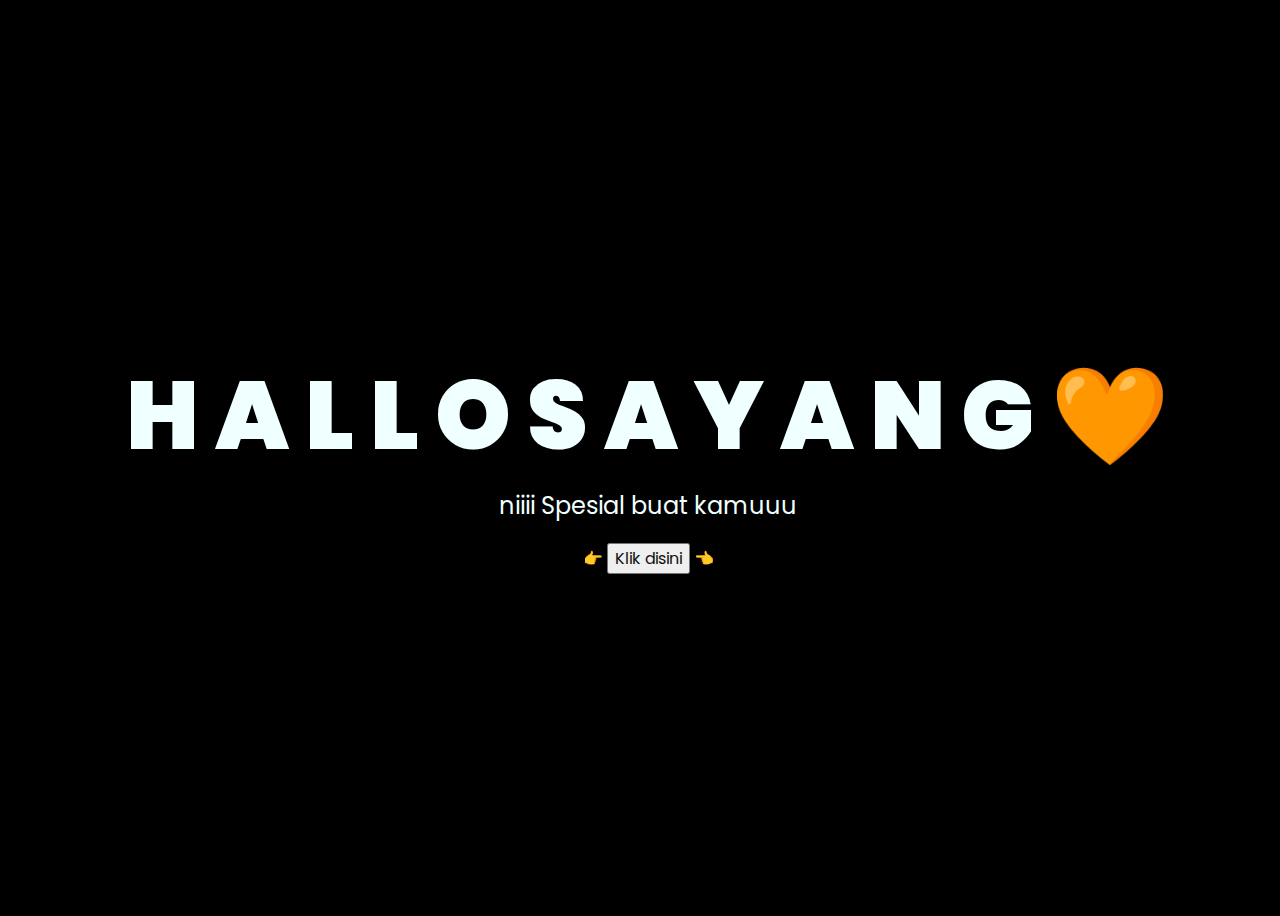
<file: kado-main/index.html>
<!DOCTYPE html>
<html lang="en">
<head>
    <meta charset="UTF-8">
    <meta http-equiv="X-UA-Compatible" content="IE=edge">
    <meta name="viewport" content="width=device-width, initial-scale=1.0">
    <link rel="stylesheet" href="css/style.css">
    <link rel="icon" href="img/flowers.png" type="image/x-icon">
    <title>Flowers</title>
</head>
<body>
    <div class="greetings">
    <!-- silahkan menambah kata sesuai keinginan dengan <span>text...</span -->
        <span>H</span>
        <span>A</span>
        <span>L</span>
        <span>L</span>
        <span>O</span>
        <span></span>
        <span>S</span>
        <span>A</span>
        <span>Y</span>
        <span>A</span>
        <span>N</span>
        <span>G</span>
        <span>&#x1F9E1</span>
    </div>
    <div class="description">
        <span>niiii Spesial buat kamuuu</span>
    </div>
    <div class="button">
        <span>&#x1F449</span>
        <button>
            <a href="flower.html">Klik disini</a>
        </button>
        <span>&#x1F448</span>
    </div>
</body>
</html>
</file>
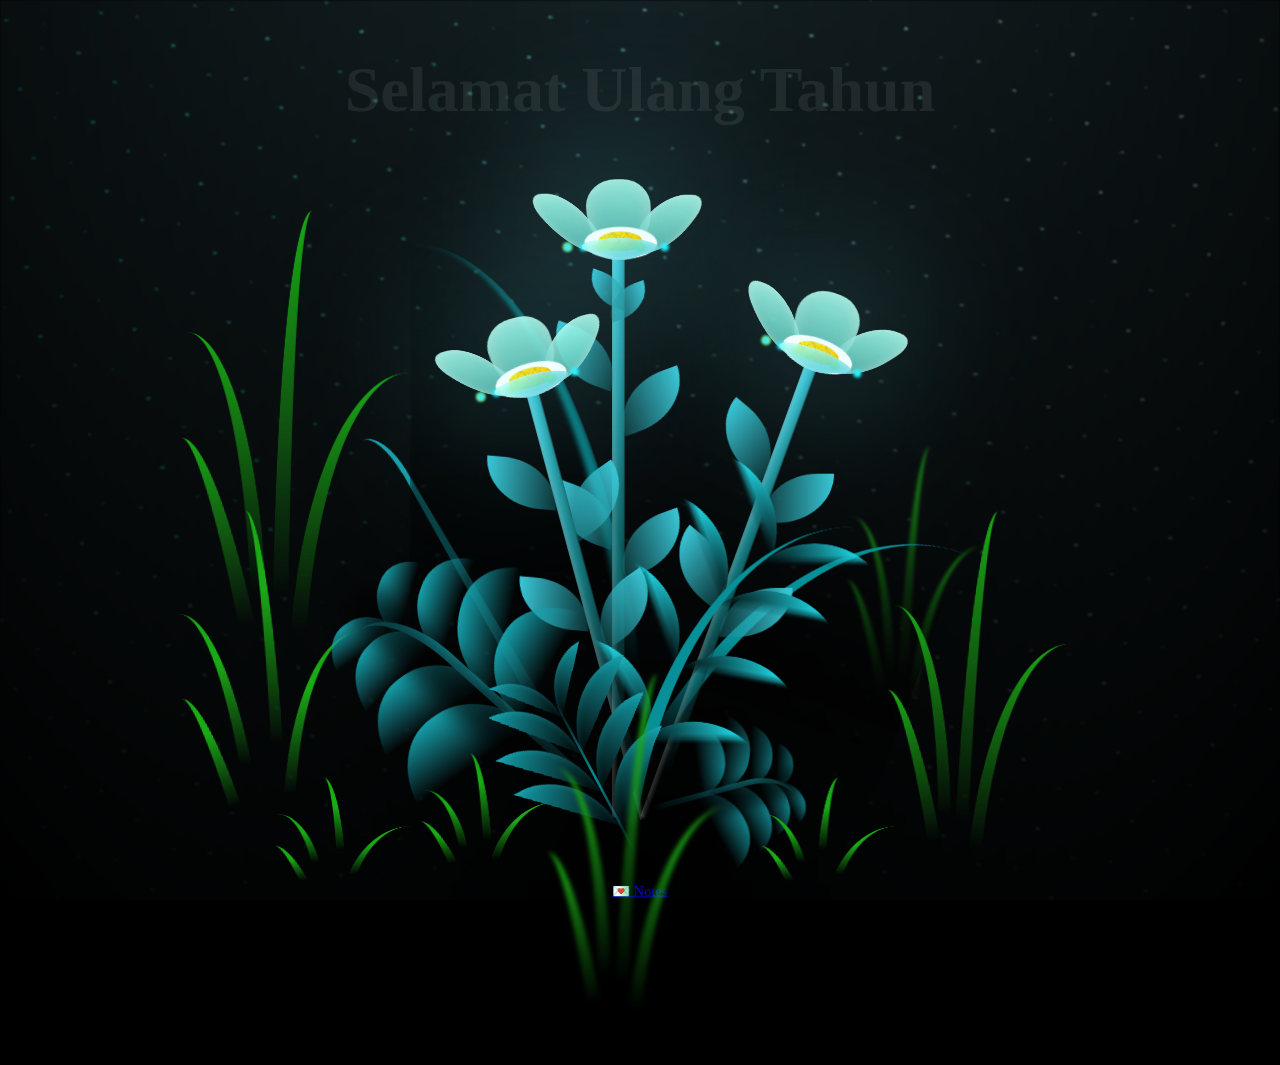
<file: kado-main/flower.html>
<!DOCTYPE html>
<html lang="en">
<head>
    <meta charset="UTF-8">
    <meta http-equiv="X-UA-Compatible" content="IE=edge">
    <meta name="viewport" content="width=device-width, initial-scale=1.0">
    <link rel="stylesheet" href="css/main.css">
    <link rel="icon" href="img/flowers.png" type="image/x-icon">
    <title>flowers</title>
</head>
<body class="container">
    <div class="night"></div>
    <div class="background-text">Selamat Ulang Tahun </div>
    <div class="flowers">
      <div class="flower flower--1">
        <div class="flower__leafs flower__leafs--1">
          <div class="flower__leaf flower__leaf--1"></div>
          <div class="flower__leaf flower__leaf--2"></div>
          <div class="flower__leaf flower__leaf--3"></div>
          <div class="flower__leaf flower__leaf--4"></div>
          <div class="flower__white-circle"></div>
  
          <div class="flower__light flower__light--1"></div>
          <div class="flower__light flower__light--2"></div>
          <div class="flower__light flower__light--3"></div>
          <div class="flower__light flower__light--4"></div>
          <div class="flower__light flower__light--5"></div>
          <div class="flower__light flower__light--6"></div>
          <div class="flower__light flower__light--7"></div>
          <div class="flower__light flower__light--8"></div>
  
        </div>
        <div class="flower__line">
          <div class="flower__line__leaf flower__line__leaf--1"></div>
          <div class="flower__line__leaf flower__line__leaf--2"></div>
          <div class="flower__line__leaf flower__line__leaf--3"></div>
          <div class="flower__line__leaf flower__line__leaf--4"></div>
          <div class="flower__line__leaf flower__line__leaf--5"></div>
          <div class="flower__line__leaf flower__line__leaf--6"></div>
        </div>
      </div>
  
      <div class="flower flower--2">
        <div class="flower__leafs flower__leafs--2">
          <div class="flower__leaf flower__leaf--1"></div>
          <div class="flower__leaf flower__leaf--2"></div>
          <div class="flower__leaf flower__leaf--3"></div>
          <div class="flower__leaf flower__leaf--4"></div>
          <div class="flower__white-circle"></div>
  
          <div class="flower__light flower__light--1"></div>
          <div class="flower__light flower__light--2"></div>
          <div class="flower__light flower__light--3"></div>
          <div class="flower__light flower__light--4"></div>
          <div class="flower__light flower__light--5"></div>
          <div class="flower__light flower__light--6"></div>
          <div class="flower__light flower__light--7"></div>
          <div class="flower__light flower__light--8"></div>
  
        </div>
        <div class="flower__line">
          <div class="flower__line__leaf flower__line__leaf--1"></div>
          <div class="flower__line__leaf flower__line__leaf--2"></div>
          <div class="flower__line__leaf flower__line__leaf--3"></div>
          <div class="flower__line__leaf flower__line__leaf--4"></div>
        </div>
      </div>
  
      <div class="flower flower--3">
        <div class="flower__leafs flower__leafs--3">
          <div class="flower__leaf flower__leaf--1"></div>
          <div class="flower__leaf flower__leaf--2"></div>
          <div class="flower__leaf flower__leaf--3"></div>
          <div class="flower__leaf flower__leaf--4"></div>
          <div class="flower__white-circle"></div>
  
          <div class="flower__light flower__light--1"></div>
          <div class="flower__light flower__light--2"></div>
          <div class="flower__light flower__light--3"></div>
          <div class="flower__light flower__light--4"></div>
          <div class="flower__light flower__light--5"></div>
          <div class="flower__light flower__light--6"></div>
          <div class="flower__light flower__light--7"></div>
          <div class="flower__light flower__light--8"></div>
  
        </div>
        <div class="flower__line">
          <div class="flower__line__leaf flower__line__leaf--1"></div>
          <div class="flower__line__leaf flower__line__leaf--2"></div>
          <div class="flower__line__leaf flower__line__leaf--3"></div>
          <div class="flower__line__leaf flower__line__leaf--4"></div>
        </div>
      </div>
  
      <div class="grow-ans" style="--d:1.2s">
        <div class="flower__g-long">
          <div class="flower__g-long__top"></div>
          <div class="flower__g-long__bottom"></div>
        </div>
      </div>
  
      <div class="growing-grass">
        <div class="flower__grass flower__grass--1">
          <div class="flower__grass--top"></div>
          <div class="flower__grass--bottom"></div>
          <div class="flower__grass__leaf flower__grass__leaf--1"></div>
          <div class="flower__grass__leaf flower__grass__leaf--2"></div>
          <div class="flower__grass__leaf flower__grass__leaf--3"></div>
          <div class="flower__grass__leaf flower__grass__leaf--4"></div>
          <div class="flower__grass__leaf flower__grass__leaf--5"></div>
          <div class="flower__grass__leaf flower__grass__leaf--6"></div>
          <div class="flower__grass__leaf flower__grass__leaf--7"></div>
          <div class="flower__grass__leaf flower__grass__leaf--8"></div>
          <div class="flower__grass__overlay"></div>
        </div>
      </div>
  
      <div class="growing-grass">
        <div class="flower__grass flower__grass--2">
          <div class="flower__grass--top"></div>
          <div class="flower__grass--bottom"></div>
          <div class="flower__grass__leaf flower__grass__leaf--1"></div>
          <div class="flower__grass__leaf flower__grass__leaf--2"></div>
          <div class="flower__grass__leaf flower__grass__leaf--3"></div>
          <div class="flower__grass__leaf flower__grass__leaf--4"></div>
          <div class="flower__grass__leaf flower__grass__leaf--5"></div>
          <div class="flower__grass__leaf flower__grass__leaf--6"></div>
          <div class="flower__grass__leaf flower__grass__leaf--7"></div>
          <div class="flower__grass__leaf flower__grass__leaf--8"></div>
          <div class="flower__grass__overlay"></div>
        </div>
      </div>
  
      <div class="grow-ans" style="--d:2.4s">
        <div class="flower__g-right flower__g-right--1">
          <div class="leaf"></div>
        </div>
      </div>
  
      <div class="grow-ans" style="--d:2.8s">
        <div class="flower__g-right flower__g-right--2">
          <div class="leaf"></div>
        </div>
      </div>
  
      <div class="grow-ans" style="--d:2.8s">
        <div class="flower__g-front">
          <div class="flower__g-front__leaf-wrapper flower__g-front__leaf-wrapper--1">
            <div class="flower__g-front__leaf"></div>
          </div>
          <div class="flower__g-front__leaf-wrapper flower__g-front__leaf-wrapper--2">
            <div class="flower__g-front__leaf"></div>
          </div>
          <div class="flower__g-front__leaf-wrapper flower__g-front__leaf-wrapper--3">
            <div class="flower__g-front__leaf"></div>
          </div>
          <div class="flower__g-front__leaf-wrapper flower__g-front__leaf-wrapper--4">
            <div class="flower__g-front__leaf"></div>
          </div>
          <div class="flower__g-front__leaf-wrapper flower__g-front__leaf-wrapper--5">
            <div class="flower__g-front__leaf"></div>
          </div>
          <div class="flower__g-front__leaf-wrapper flower__g-front__leaf-wrapper--6">
            <div class="flower__g-front__leaf"></div>
          </div>
          <div class="flower__g-front__leaf-wrapper flower__g-front__leaf-wrapper--7">
            <div class="flower__g-front__leaf"></div>
          </div>
          <div class="flower__g-front__leaf-wrapper flower__g-front__leaf-wrapper--8">
            <div class="flower__g-front__leaf"></div>
          </div>
          <div class="flower__g-front__line"></div>
        </div>
      </div>
  
      <div class="grow-ans" style="--d:3.2s">
        <div class="flower__g-fr">
          <div class="leaf"></div>
          <div class="flower__g-fr__leaf flower__g-fr__leaf--1"></div>
          <div class="flower__g-fr__leaf flower__g-fr__leaf--2"></div>
          <div class="flower__g-fr__leaf flower__g-fr__leaf--3"></div>
          <div class="flower__g-fr__leaf flower__g-fr__leaf--4"></div>
          <div class="flower__g-fr__leaf flower__g-fr__leaf--5"></div>
          <div class="flower__g-fr__leaf flower__g-fr__leaf--6"></div>
          <div class="flower__g-fr__leaf flower__g-fr__leaf--7"></div>
          <div class="flower__g-fr__leaf flower__g-fr__leaf--8"></div>
        </div>
      </div>
  
      <div class="long-g long-g--0">
        <div class="grow-ans" style="--d:3s">
          <div class="leaf leaf--0"></div>
        </div>
        <div class="grow-ans" style="--d:2.2s">
          <div class="leaf leaf--1"></div>
        </div>
        <div class="grow-ans" style="--d:3.4s">
          <div class="leaf leaf--2"></div>
        </div>
        <div class="grow-ans" style="--d:3.6s">
          <div class="leaf leaf--3"></div>
        </div>
      </div>
  
      <div class="long-g long-g--1">
        <div class="grow-ans" style="--d:3.6s">
          <div class="leaf leaf--0"></div>
        </div>
        <div class="grow-ans" style="--d:3.8s">
          <div class="leaf leaf--1"></div>
        </div>
        <div class="grow-ans" style="--d:4s">
          <div class="leaf leaf--2"></div>
        </div>
        <div class="grow-ans" style="--d:4.2s">
          <div class="leaf leaf--3"></div>
        </div>
      </div>
  
      <div class="long-g long-g--2">
        <div class="grow-ans" style="--d:4s">
          <div class="leaf leaf--0"></div>
        </div>
        <div class="grow-ans" style="--d:4.2s">
          <div class="leaf leaf--1"></div>
        </div>
        <div class="grow-ans" style="--d:4.4s">
          <div class="leaf leaf--2"></div>
        </div>
        <div class="grow-ans" style="--d:4.6s">
          <div class="leaf leaf--3"></div>
        </div>
      </div>
  
      <div class="long-g long-g--3">
        <div class="grow-ans" style="--d:4s">
          <div class="leaf leaf--0"></div>
        </div>
        <div class="grow-ans" style="--d:4.2s">
          <div class="leaf leaf--1"></div>
        </div>
        <div class="grow-ans" style="--d:3s">
          <div class="leaf leaf--2"></div>
        </div>
        <div class="grow-ans" style="--d:3.6s">
          <div class="leaf leaf--3"></div>
        </div>
      </div>
  
      <div class="long-g long-g--4">
        <div class="grow-ans" style="--d:4s">
          <div class="leaf leaf--0"></div>
        </div>
        <div class="grow-ans" style="--d:4.2s">
          <div class="leaf leaf--1"></div>
        </div>
        <div class="grow-ans" style="--d:3s">
          <div class="leaf leaf--2"></div>
        </div>
        <div class="grow-ans" style="--d:3.6s">
          <div class="leaf leaf--3"></div>
        </div>
      </div>
  
      <div class="long-g long-g--5">
        <div class="grow-ans" style="--d:4s">
          <div class="leaf leaf--0"></div>
        </div>
        <div class="grow-ans" style="--d:4.2s">
          <div class="leaf leaf--1"></div>
        </div>
        <div class="grow-ans" style="--d:3s">
          <div class="leaf leaf--2"></div>
        </div>
        <div class="grow-ans" style="--d:3.6s">
          <div class="leaf leaf--3"></div>
        </div>
      </div>
  
      <div class="long-g long-g--6">
        <div class="grow-ans" style="--d:4.2s">
          <div class="leaf leaf--0"></div>
        </div>
        <div class="grow-ans" style="--d:4.4s">
          <div class="leaf leaf--1"></div>
        </div>
        <div class="grow-ans" style="--d:4.6s">
          <div class="leaf leaf--2"></div>
        </div>
        <div class="grow-ans" style="--d:4.8s">
          <div class="leaf leaf--3"></div>
        </div>
      </div>
  
      <div class="long-g long-g--7">
        <div class="grow-ans" style="--d:3s">
          <div class="leaf leaf--0"></div>
        </div>
        <div class="grow-ans" style="--d:3.2s">
          <div class="leaf leaf--1"></div>
        </div>
        <div class="grow-ans" style="--d:3.5s">
          <div class="leaf leaf--2"></div>
        </div>
        <div class="grow-ans" style="--d:3.6s">
          <div class="leaf leaf--3"></div>
        </div>
      </div>
      <a href="notes.html" class="top-right-button" target="_blank">💌 Notes</a>
    </div>
    <script src="main.js"></script>
  </body>
</html>
</file>
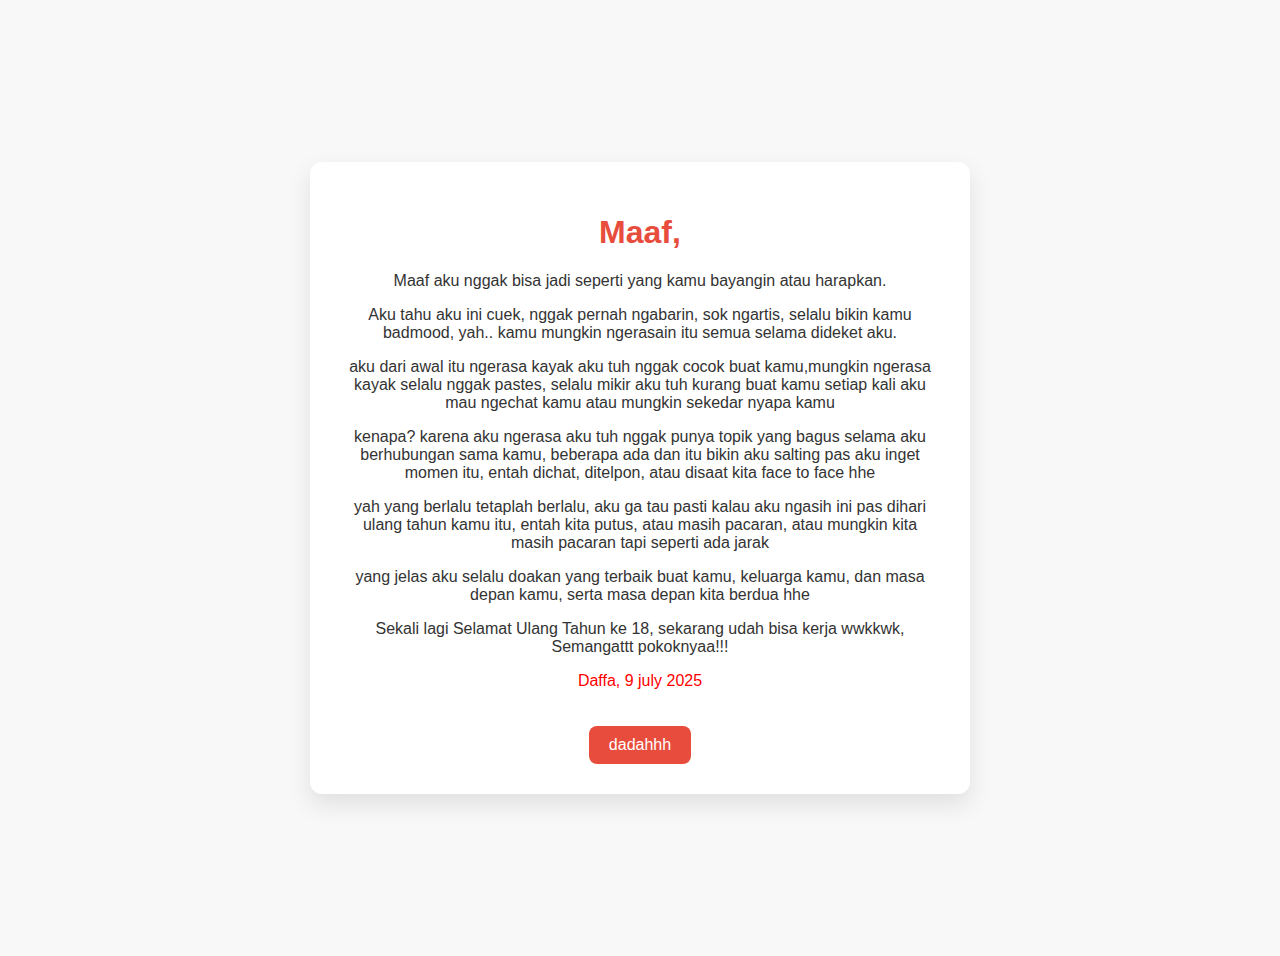
<file: kado-main/notes.html>
<!DOCTYPE html>
<html lang="id">
<head>
  <meta charset="UTF-8">
  <title>Permintaan Maaf</title>
  <style>
    body {
      font-family: 'Arial', sans-serif;
      background-color: #f8f8f8;
      color: #333;
      display: flex;
      justify-content: center;
      align-items: center;
      height: 100vh;
      padding: 20px;
      text-align: center;
    }
    .note-box {
      background: white;
      padding: 30px;
      border-radius: 12px;
      box-shadow: 0 10px 25px rgba(0,0,0,0.1);
      max-width: 600px;
    }
    .note-box h1 {
      color: #e74c3c;
    }
    .exit-button {
    margin-top: 20px;
    padding: 10px 20px;
    font-size: 16px;
    background-color: #e74c3c;
    color: white;
    border: none;
    border-radius: 8px;
    cursor: pointer;
    transition: background-color 0.3s ease;
    }
    .exit-button:hover {
    background-color: #c0392b;
    }

  </style>
</head>
<body>
  <div class="note-box">
    <h1>Maaf,</h1>
    <p>Maaf aku nggak bisa jadi seperti yang kamu bayangin atau harapkan.</p>
    <p>Aku tahu aku ini cuek, nggak pernah ngabarin, sok ngartis, selalu bikin kamu badmood, yah.. kamu mungkin ngerasain itu semua selama dideket aku.</p>
    <p>aku dari awal itu ngerasa kayak aku tuh nggak cocok buat kamu,mungkin ngerasa kayak selalu nggak pastes, selalu mikir aku tuh kurang buat kamu setiap kali aku mau ngechat kamu atau mungkin sekedar nyapa kamu </p>
    <p>kenapa? karena aku ngerasa aku tuh nggak punya topik yang bagus selama aku berhubungan sama kamu, beberapa ada dan itu bikin aku salting pas aku inget momen itu, entah dichat, ditelpon, atau disaat kita face to face hhe</p>
    <p>yah yang berlalu tetaplah berlalu, aku ga tau pasti kalau aku ngasih ini pas dihari ulang tahun kamu itu, entah kita putus, atau masih pacaran, atau mungkin kita masih pacaran tapi seperti ada jarak</p>
    <p>yang jelas aku selalu doakan yang terbaik buat kamu, keluarga kamu, dan masa depan kamu, serta masa depan kita berdua hhe</p>
    <p>Sekali lagi Selamat Ulang Tahun ke 18, sekarang udah bisa kerja wwkkwk, Semangattt pokoknyaa!!!</p>
    <p style="color: red;">Daffa, 9 july 2025</p>
    <button onclick="closePage()" class="exit-button">dadahhh</button>
  </div>
    
</body>
<script>
  function closePage() {
    window.open('', '_self', ''); // workaround untuk beberapa browser
    window.close();
  }
</script>
</html>
</file>
<file: kado-main/css/style.css>
@import url('https://fonts.googleapis.com/css2?family=Poppins:ital,wght@0,500;1,900&display=swap');
*{
    font-family: 'Poppins',cursive;
}
body{
    color: azure;
    width: 100%;
    height: 100vh;
    display: flex;
    flex-direction: column;
    align-items: center;
    justify-content: center;
    background-color: black;
}
.greetings{
    font-size: 6rem;
    font-weight: 900;
}
.greetings > span{
    animation: glow 2.5s ease-in-out infinite;
}
@keyframes glow{
    0%, 100%{
        color: #fff;
        text-shadow: 0 0 12px #39c6d6, 0 0 50px #39c6d6, 0 0 100px #39c6d6;
    }
    10%, 90%{
        color: #111;
        text-shadow: none;
    }
}
.greetings > span:nth-child(2){
    animation-delay: .2s ;
}
.greetings > span:nth-child(3){
    animation-delay: .4s ;
}
.greetings > span:nth-child(4){
    animation-delay: .6s;
}
.greetings > span:nth-child(5){
    animation-delay: .8s;
}

.description{
    font-size: 1.5rem;
    margin-bottom: 20px;
}

.button a{
    text-decoration: none;
    font-size: 1rem;
    color: #111;
}

@media screen and (max-width:574px){
    .greetings{
        display: block;
        font-size: 3rem;
        font-weight: 500;
        text-align: center;
    }
    .description{
        font-size: 1rem;
    }
    
    .button a{
        font-size: .5rem;
    }
}
</file>
<file: kado-main/css/main.css>
*,
*::after,
*::before {
  padding: 0;
  margin: 0;
  box-sizing: border-box;
}

:root {
  --dark-color: #000;
}

body {
  display: flex;
  align-items: flex-end;
  justify-content: center;
  min-height: 100vh;
  background-color: var(--dark-color);
  overflow: hidden;
  perspective: 1000px;
}

.background-text {
  position: fixed;
  top: 10%;
  left: 50%;
  transform: translate(-50%, -50%);
  font-size: 5vw;
  color: rgba(255, 255, 255, 0.08);
  font-weight: bold;
  white-space: nowrap;
  z-index: 0;
  user-select: none;
  pointer-events: none;
}

.night {
  position: fixed;
  left: 50%;
  top: 0;
  transform: translateX(-50%);
  width: 100%;
  height: 100%;
  filter: blur(0.1vmin);
  background-image: radial-gradient(ellipse at top, transparent 0%, var(--dark-color)), radial-gradient(ellipse at bottom, var(--dark-color), rgba(145, 233, 255, 0.2)), repeating-linear-gradient(220deg, rgb(0, 0, 0) 0px, rgb(0, 0, 0) 19px, transparent 19px, transparent 22px), repeating-linear-gradient(189deg, rgb(0, 0, 0) 0px, rgb(0, 0, 0) 19px, transparent 19px, transparent 22px), repeating-linear-gradient(148deg, rgb(0, 0, 0) 0px, rgb(0, 0, 0) 19px, transparent 19px, transparent 22px), linear-gradient(90deg, rgb(0, 255, 250), rgb(240, 240, 240));
}

.flowers {
  position: relative;
  transform: scale(0.9);
}

.flower {
  position: absolute;
  bottom: 10vmin;
  transform-origin: bottom center;
  z-index: 10;
  --fl-speed: 0.8s;
}
.flower--1 {
  -webkit-animation: moving-flower-1 4s linear infinite;
          animation: moving-flower-1 4s linear infinite;
}
.flower--1 .flower__line {
  height: 70vmin;
  -webkit-animation-delay: 0.3s;
          animation-delay: 0.3s;
}
.flower--1 .flower__line__leaf--1 {
  -webkit-animation: blooming-leaf-right var(--fl-speed) 1.6s backwards;
          animation: blooming-leaf-right var(--fl-speed) 1.6s backwards;
}
.flower--1 .flower__line__leaf--2 {
  -webkit-animation: blooming-leaf-right var(--fl-speed) 1.4s backwards;
          animation: blooming-leaf-right var(--fl-speed) 1.4s backwards;
}
.flower--1 .flower__line__leaf--3 {
  -webkit-animation: blooming-leaf-left var(--fl-speed) 1.2s backwards;
          animation: blooming-leaf-left var(--fl-speed) 1.2s backwards;
}
.flower--1 .flower__line__leaf--4 {
  -webkit-animation: blooming-leaf-left var(--fl-speed) 1s backwards;
          animation: blooming-leaf-left var(--fl-speed) 1s backwards;
}
.flower--1 .flower__line__leaf--5 {
  -webkit-animation: blooming-leaf-right var(--fl-speed) 1.8s backwards;
          animation: blooming-leaf-right var(--fl-speed) 1.8s backwards;
}
.flower--1 .flower__line__leaf--6 {
  -webkit-animation: blooming-leaf-left var(--fl-speed) 2s backwards;
          animation: blooming-leaf-left var(--fl-speed) 2s backwards;
}
.flower--2 {
  left: 50%;
  transform: rotate(20deg);
  -webkit-animation: moving-flower-2 4s linear infinite;
          animation: moving-flower-2 4s linear infinite;
}
.flower--2 .flower__line {
  height: 60vmin;
  -webkit-animation-delay: 0.6s;
          animation-delay: 0.6s;
}
.flower--2 .flower__line__leaf--1 {
  -webkit-animation: blooming-leaf-right var(--fl-speed) 1.9s backwards;
          animation: blooming-leaf-right var(--fl-speed) 1.9s backwards;
}
.flower--2 .flower__line__leaf--2 {
  -webkit-animation: blooming-leaf-right var(--fl-speed) 1.7s backwards;
          animation: blooming-leaf-right var(--fl-speed) 1.7s backwards;
}
.flower--2 .flower__line__leaf--3 {
  -webkit-animation: blooming-leaf-left var(--fl-speed) 1.5s backwards;
          animation: blooming-leaf-left var(--fl-speed) 1.5s backwards;
}
.flower--2 .flower__line__leaf--4 {
  -webkit-animation: blooming-leaf-left var(--fl-speed) 1.3s backwards;
          animation: blooming-leaf-left var(--fl-speed) 1.3s backwards;
}
.flower--3 {
  left: 50%;
  transform: rotate(-15deg);
  -webkit-animation: moving-flower-3 4s linear infinite;
          animation: moving-flower-3 4s linear infinite;
}
.flower--3 .flower__line {
  -webkit-animation-delay: 0.9s;
          animation-delay: 0.9s;
}
.flower--3 .flower__line__leaf--1 {
  -webkit-animation: blooming-leaf-right var(--fl-speed) 2.5s backwards;
          animation: blooming-leaf-right var(--fl-speed) 2.5s backwards;
}
.flower--3 .flower__line__leaf--2 {
  -webkit-animation: blooming-leaf-right var(--fl-speed) 2.3s backwards;
          animation: blooming-leaf-right var(--fl-speed) 2.3s backwards;
}
.flower--3 .flower__line__leaf--3 {
  -webkit-animation: blooming-leaf-left var(--fl-speed) 2.1s backwards;
          animation: blooming-leaf-left var(--fl-speed) 2.1s backwards;
}
.flower--3 .flower__line__leaf--4 {
  -webkit-animation: blooming-leaf-left var(--fl-speed) 1.9s backwards;
          animation: blooming-leaf-left var(--fl-speed) 1.9s backwards;
}
.flower__leafs {
  position: relative;
  -webkit-animation: blooming-flower 2s backwards;
          animation: blooming-flower 2s backwards;
}
.flower__leafs--1 {
  -webkit-animation-delay: 1.1s;
          animation-delay: 1.1s;
}
.flower__leafs--2 {
  -webkit-animation-delay: 1.4s;
          animation-delay: 1.4s;
}
.flower__leafs--3 {
  -webkit-animation-delay: 1.7s;
          animation-delay: 1.7s;
}
.flower__leafs::after {
  content: "";
  position: absolute;
  left: 0;
  top: 0;
  transform: translate(-50%, -100%);
  width: 8vmin;
  height: 8vmin;
  background-color: #6bf0ff;
  filter: blur(10vmin);
}
.flower__leaf {
  position: absolute;
  bottom: 0;
  left: 50%;
  width: 8vmin;
  height: 11vmin;
  border-radius: 51% 49% 47% 53%/44% 45% 55% 69%;
  background-color: #a7ffee;
  background-image: linear-gradient(to top, #54b8aa, #a7ffee);
  transform-origin: bottom center;
  opacity: 0.9;
  box-shadow: inset 0 0 2vmin rgba(255, 255, 255, 0.5);
}
.flower__leaf--1 {
  transform: translate(-10%, 1%) rotateY(40deg) rotateX(-50deg);
}
.flower__leaf--2 {
  transform: translate(-50%, -4%) rotateX(40deg);
}
.flower__leaf--3 {
  transform: translate(-90%, 0%) rotateY(45deg) rotateX(50deg);
}
.flower__leaf--4 {
  width: 8vmin;
  height: 8vmin;
  transform-origin: bottom left;
  border-radius: 4vmin 10vmin 4vmin 4vmin;
  transform: translate(0%, 18%) rotateX(70deg) rotate(-43deg);
  background-image: linear-gradient(to top, #39c6d6, #a7ffee);
  z-index: 1;
  opacity: 0.8;
}
.flower__white-circle {
  position: absolute;
  left: -3.5vmin;
  top: -3vmin;
  width: 9vmin;
  height: 4vmin;
  border-radius: 50%;
  background-color: #fff;
}
.flower__white-circle::after {
  content: "";
  position: absolute;
  left: 50%;
  top: 45%;
  transform: translate(-50%, -50%);
  width: 60%;
  height: 60%;
  border-radius: inherit;
  background-image: repeating-linear-gradient(135deg, rgba(0, 0, 0, 0.03) 0px, rgba(0, 0, 0, 0.03) 1px, transparent 1px, transparent 12px), repeating-linear-gradient(45deg, rgba(0, 0, 0, 0.03) 0px, rgba(0, 0, 0, 0.03) 1px, transparent 1px, transparent 12px), repeating-linear-gradient(67.5deg, rgba(0, 0, 0, 0.03) 0px, rgba(0, 0, 0, 0.03) 1px, transparent 1px, transparent 12px), repeating-linear-gradient(135deg, rgba(0, 0, 0, 0.03) 0px, rgba(0, 0, 0, 0.03) 1px, transparent 1px, transparent 12px), repeating-linear-gradient(45deg, rgba(0, 0, 0, 0.03) 0px, rgba(0, 0, 0, 0.03) 1px, transparent 1px, transparent 12px), repeating-linear-gradient(112.5deg, rgba(0, 0, 0, 0.03) 0px, rgba(0, 0, 0, 0.03) 1px, transparent 1px, transparent 12px), repeating-linear-gradient(112.5deg, rgba(0, 0, 0, 0.03) 0px, rgba(0, 0, 0, 0.03) 1px, transparent 1px, transparent 12px), repeating-linear-gradient(45deg, rgba(0, 0, 0, 0.03) 0px, rgba(0, 0, 0, 0.03) 1px, transparent 1px, transparent 12px), repeating-linear-gradient(22.5deg, rgba(0, 0, 0, 0.03) 0px, rgba(0, 0, 0, 0.03) 1px, transparent 1px, transparent 12px), repeating-linear-gradient(45deg, rgba(0, 0, 0, 0.03) 0px, rgba(0, 0, 0, 0.03) 1px, transparent 1px, transparent 12px), repeating-linear-gradient(22.5deg, rgba(0, 0, 0, 0.03) 0px, rgba(0, 0, 0, 0.03) 1px, transparent 1px, transparent 12px), repeating-linear-gradient(135deg, rgba(0, 0, 0, 0.03) 0px, rgba(0, 0, 0, 0.03) 1px, transparent 1px, transparent 12px), repeating-linear-gradient(157.5deg, rgba(0, 0, 0, 0.03) 0px, rgba(0, 0, 0, 0.03) 1px, transparent 1px, transparent 12px), repeating-linear-gradient(67.5deg, rgba(0, 0, 0, 0.03) 0px, rgba(0, 0, 0, 0.03) 1px, transparent 1px, transparent 12px), repeating-linear-gradient(67.5deg, rgba(0, 0, 0, 0.03) 0px, rgba(0, 0, 0, 0.03) 1px, transparent 1px, transparent 12px), linear-gradient(90deg, rgb(255, 235, 18), rgb(255, 206, 0));
}
.flower__line {
  height: 55vmin;
  width: 1.5vmin;
  background-image: linear-gradient(to left, rgba(0, 0, 0, 0.2), transparent, rgba(255, 255, 255, 0.2)), linear-gradient(to top, transparent 10%, #14757a, #39c6d6);
  box-shadow: inset 0 0 2px rgba(0, 0, 0, 0.5);
  -webkit-animation: grow-flower-tree 4s backwards;
          animation: grow-flower-tree 4s backwards;
}
.flower__line__leaf {
  --w: 7vmin;
  --h: calc(var(--w) + 2vmin);
  position: absolute;
  top: 20%;
  left: 90%;
  width: var(--w);
  height: var(--h);
  border-top-right-radius: var(--h);
  border-bottom-left-radius: var(--h);
  background-image: linear-gradient(to top, rgba(20, 117, 122, 0.4), #39c6d6);
}
.flower__line__leaf--1 {
  transform: rotate(70deg) rotateY(30deg);
}
.flower__line__leaf--2 {
  top: 45%;
  transform: rotate(70deg) rotateY(30deg);
}
.flower__line__leaf--3, .flower__line__leaf--4, .flower__line__leaf--6 {
  border-top-right-radius: 0;
  border-bottom-left-radius: 0;
  border-top-left-radius: var(--h);
  border-bottom-right-radius: var(--h);
  left: -460%;
  top: 12%;
  transform: rotate(-70deg) rotateY(30deg);
}
.flower__line__leaf--4 {
  top: 40%;
}
.flower__line__leaf--5 {
  top: 0;
  transform-origin: left;
  transform: rotate(70deg) rotateY(30deg) scale(0.6);
}
.flower__line__leaf--6 {
  top: -2%;
  left: -450%;
  transform-origin: right;
  transform: rotate(-70deg) rotateY(30deg) scale(0.6);
}
.flower__light {
  position: absolute;
  bottom: 0vmin;
  width: 1vmin;
  height: 1vmin;
  background-color: rgb(255, 251, 0);
  border-radius: 50%;
  filter: blur(0.2vmin);
  -webkit-animation: light-ans 4s linear infinite backwards;
          animation: light-ans 4s linear infinite backwards;
}
.flower__light:nth-child(odd) {
  background-color: #23f0ff;
}
.flower__light--1 {
  left: -2vmin;
  -webkit-animation-delay: 1s;
          animation-delay: 1s;
}
.flower__light--2 {
  left: 3vmin;
  -webkit-animation-delay: 0.5s;
          animation-delay: 0.5s;
}
.flower__light--3 {
  left: -6vmin;
  -webkit-animation-delay: 0.3s;
          animation-delay: 0.3s;
}
.flower__light--4 {
  left: 6vmin;
  -webkit-animation-delay: 0.9s;
          animation-delay: 0.9s;
}
.flower__light--5 {
  left: -1vmin;
  -webkit-animation-delay: 1.5s;
          animation-delay: 1.5s;
}
.flower__light--6 {
  left: -4vmin;
  -webkit-animation-delay: 3s;
          animation-delay: 3s;
}
.flower__light--7 {
  left: 3vmin;
  -webkit-animation-delay: 2s;
          animation-delay: 2s;
}
.flower__light--8 {
  left: -6vmin;
  -webkit-animation-delay: 3.5s;
          animation-delay: 3.5s;
}
.flower__grass {
  --c: #159faa;
  --line-w: 1.5vmin;
  position: absolute;
  bottom: 12vmin;
  left: -7vmin;
  display: flex;
  flex-direction: column;
  align-items: flex-end;
  z-index: 20;
  transform-origin: bottom center;
  transform: rotate(-48deg) rotateY(40deg);
}
.flower__grass--1 {
  -webkit-animation: moving-grass 2s linear infinite;
          animation: moving-grass 2s linear infinite;
}
.flower__grass--2 {
  left: 2vmin;
  bottom: 10vmin;
  transform: scale(0.5) rotate(75deg) rotateX(10deg) rotateY(-200deg);
  opacity: 0.8;
  z-index: 0;
  -webkit-animation: moving-grass--2 1.5s linear infinite;
          animation: moving-grass--2 1.5s linear infinite;
}
.flower__grass--top {
  width: 7vmin;
  height: 10vmin;
  border-top-right-radius: 100%;
  border-right: var(--line-w) solid var(--c);
  transform-origin: bottom center;
  transform: rotate(-2deg);
}
.flower__grass--bottom {
  margin-top: -2px;
  width: var(--line-w);
  height: 25vmin;
  background-image: linear-gradient(to top, transparent, var(--c));
}
.flower__grass__leaf {
  --size: 10vmin;
  position: absolute;
  width: calc(var(--size) * 2.1);
  height: var(--size);
  border-top-left-radius: var(--size);
  border-top-right-radius: var(--size);
  background-image: linear-gradient(to top, transparent, transparent 30%, var(--c));
  z-index: 100;
}
.flower__grass__leaf--1 {
  top: -6%;
  left: 30%;
  --size: 6vmin;
  transform: rotate(-20deg);
  -webkit-animation: growing-grass-ans--1 2s 2.6s backwards;
          animation: growing-grass-ans--1 2s 2.6s backwards;
}
@-webkit-keyframes growing-grass-ans--1 {
  0% {
    transform-origin: bottom left;
    transform: rotate(-20deg) scale(0);
  }
}
@keyframes growing-grass-ans--1 {
  0% {
    transform-origin: bottom left;
    transform: rotate(-20deg) scale(0);
  }
}
.flower__grass__leaf--2 {
  top: -5%;
  left: -110%;
  --size: 6vmin;
  transform: rotate(10deg);
  -webkit-animation: growing-grass-ans--2 2s 2.4s linear backwards;
          animation: growing-grass-ans--2 2s 2.4s linear backwards;
}
@-webkit-keyframes growing-grass-ans--2 {
  0% {
    transform-origin: bottom right;
    transform: rotate(10deg) scale(0);
  }
}
@keyframes growing-grass-ans--2 {
  0% {
    transform-origin: bottom right;
    transform: rotate(10deg) scale(0);
  }
}
.flower__grass__leaf--3 {
  top: 5%;
  left: 60%;
  --size: 8vmin;
  transform: rotate(-18deg) rotateX(-20deg);
  -webkit-animation: growing-grass-ans--3 2s 2.2s linear backwards;
          animation: growing-grass-ans--3 2s 2.2s linear backwards;
}
@-webkit-keyframes growing-grass-ans--3 {
  0% {
    transform-origin: bottom left;
    transform: rotate(-18deg) rotateX(-20deg) scale(0);
  }
}
@keyframes growing-grass-ans--3 {
  0% {
    transform-origin: bottom left;
    transform: rotate(-18deg) rotateX(-20deg) scale(0);
  }
}
.flower__grass__leaf--4 {
  top: 6%;
  left: -135%;
  --size: 8vmin;
  transform: rotate(2deg);
  -webkit-animation: growing-grass-ans--4 2s 2s linear backwards;
          animation: growing-grass-ans--4 2s 2s linear backwards;
}
@-webkit-keyframes growing-grass-ans--4 {
  0% {
    transform-origin: bottom right;
    transform: rotate(2deg) scale(0);
  }
}
@keyframes growing-grass-ans--4 {
  0% {
    transform-origin: bottom right;
    transform: rotate(2deg) scale(0);
  }
}
.flower__grass__leaf--5 {
  top: 20%;
  left: 60%;
  --size: 10vmin;
  transform: rotate(-24deg) rotateX(-20deg);
  -webkit-animation: growing-grass-ans--5 2s 1.8s linear backwards;
          animation: growing-grass-ans--5 2s 1.8s linear backwards;
}
@-webkit-keyframes growing-grass-ans--5 {
  0% {
    transform-origin: bottom left;
    transform: rotate(-24deg) rotateX(-20deg) scale(0);
  }
}
@keyframes growing-grass-ans--5 {
  0% {
    transform-origin: bottom left;
    transform: rotate(-24deg) rotateX(-20deg) scale(0);
  }
}
.flower__grass__leaf--6 {
  top: 22%;
  left: -180%;
  --size: 10vmin;
  transform: rotate(10deg);
  -webkit-animation: growing-grass-ans--6 2s 1.6s linear backwards;
          animation: growing-grass-ans--6 2s 1.6s linear backwards;
}
@-webkit-keyframes growing-grass-ans--6 {
  0% {
    transform-origin: bottom right;
    transform: rotate(10deg) scale(0);
  }
}
@keyframes growing-grass-ans--6 {
  0% {
    transform-origin: bottom right;
    transform: rotate(10deg) scale(0);
  }
}
.flower__grass__leaf--7 {
  top: 39%;
  left: 70%;
  --size: 10vmin;
  transform: rotate(-10deg);
  -webkit-animation: growing-grass-ans--7 2s 1.4s linear backwards;
          animation: growing-grass-ans--7 2s 1.4s linear backwards;
}
@-webkit-keyframes growing-grass-ans--7 {
  0% {
    transform-origin: bottom left;
    transform: rotate(-10deg) scale(0);
  }
}
@keyframes growing-grass-ans--7 {
  0% {
    transform-origin: bottom left;
    transform: rotate(-10deg) scale(0);
  }
}
.flower__grass__leaf--8 {
  top: 40%;
  left: -215%;
  --size: 11vmin;
  transform: rotate(10deg);
  -webkit-animation: growing-grass-ans--8 2s 1.2s linear backwards;
          animation: growing-grass-ans--8 2s 1.2s linear backwards;
}
@-webkit-keyframes growing-grass-ans--8 {
  0% {
    transform-origin: bottom right;
    transform: rotate(10deg) scale(0);
  }
}
@keyframes growing-grass-ans--8 {
  0% {
    transform-origin: bottom right;
    transform: rotate(10deg) scale(0);
  }
}
.flower__grass__overlay {
  position: absolute;
  top: -10%;
  right: 0%;
  width: 100%;
  height: 100%;
  background-color: rgba(0, 0, 0, 0.6);
  filter: blur(1.5vmin);
  z-index: 100;
}
.flower__g-long {
  --w: 2vmin;
  --h: 6vmin;
  --c: #159faa;
  position: absolute;
  bottom: 10vmin;
  left: -3vmin;
  transform-origin: bottom center;
  transform: rotate(-30deg) rotateY(-20deg);
  display: flex;
  flex-direction: column;
  align-items: flex-end;
  -webkit-animation: flower-g-long-ans 3s linear infinite;
          animation: flower-g-long-ans 3s linear infinite;
}
@-webkit-keyframes flower-g-long-ans {
  0%, 100% {
    transform: rotate(-30deg) rotateY(-20deg);
  }
  50% {
    transform: rotate(-32deg) rotateY(-20deg);
  }
}
@keyframes flower-g-long-ans {
  0%, 100% {
    transform: rotate(-30deg) rotateY(-20deg);
  }
  50% {
    transform: rotate(-32deg) rotateY(-20deg);
  }
}
.flower__g-long__top {
  top: calc(var(--h) * -1);
  width: calc(var(--w) + 1vmin);
  height: var(--h);
  border-top-right-radius: 100%;
  border-right: 0.7vmin solid var(--c);
  transform: translate(-0.7vmin, 1vmin);
}
.flower__g-long__bottom {
  width: var(--w);
  height: 50vmin;
  transform-origin: bottom center;
  background-image: linear-gradient(to top, transparent 30%, var(--c));
  box-shadow: inset 0 0 2px rgba(0, 0, 0, 0.5);
  -webkit-clip-path: polygon(35% 0, 65% 1%, 100% 100%, 0% 100%);
          clip-path: polygon(35% 0, 65% 1%, 100% 100%, 0% 100%);
}
.flower__g-right {
  position: absolute;
  bottom: 6vmin;
  left: -2vmin;
  transform-origin: bottom left;
  transform: rotate(20deg);
}
.flower__g-right .leaf {
  width: 30vmin;
  height: 50vmin;
  border-top-left-radius: 100%;
  border-left: 2vmin solid #079097;
  background-image: linear-gradient(to bottom, transparent, var(--dark-color) 60%);
  -webkit-mask-image: linear-gradient(to top, transparent 30%, #079097 60%);
}
.flower__g-right--1 {
  -webkit-animation: flower-g-right-ans 2.5s linear infinite;
          animation: flower-g-right-ans 2.5s linear infinite;
}
.flower__g-right--2 {
  left: 5vmin;
  transform: rotateY(-180deg);
  -webkit-animation: flower-g-right-ans--2 3s linear infinite;
          animation: flower-g-right-ans--2 3s linear infinite;
}
.flower__g-right--2 .leaf {
  height: 75vmin;
  filter: blur(0.3vmin);
  opacity: 0.8;
}
@-webkit-keyframes flower-g-right-ans {
  0%, 100% {
    transform: rotate(20deg);
  }
  50% {
    transform: rotate(24deg) rotateX(-20deg);
  }
}
@keyframes flower-g-right-ans {
  0%, 100% {
    transform: rotate(20deg);
  }
  50% {
    transform: rotate(24deg) rotateX(-20deg);
  }
}
@-webkit-keyframes flower-g-right-ans--2 {
  0%, 100% {
    transform: rotateY(-180deg) rotate(0deg) rotateX(-20deg);
  }
  50% {
    transform: rotateY(-180deg) rotate(6deg) rotateX(-20deg);
  }
}
@keyframes flower-g-right-ans--2 {
  0%, 100% {
    transform: rotateY(-180deg) rotate(0deg) rotateX(-20deg);
  }
  50% {
    transform: rotateY(-180deg) rotate(6deg) rotateX(-20deg);
  }
}
.flower__g-front {
  position: absolute;
  bottom: 6vmin;
  left: 2.5vmin;
  z-index: 100;
  transform-origin: bottom center;
  transform: rotate(-28deg) rotateY(30deg) scale(1.04);
  -webkit-animation: flower__g-front-ans 2s linear infinite;
          animation: flower__g-front-ans 2s linear infinite;
}
@-webkit-keyframes flower__g-front-ans {
  0%, 100% {
    transform: rotate(-28deg) rotateY(30deg) scale(1.04);
  }
  50% {
    transform: rotate(-35deg) rotateY(40deg) scale(1.04);
  }
}
@keyframes flower__g-front-ans {
  0%, 100% {
    transform: rotate(-28deg) rotateY(30deg) scale(1.04);
  }
  50% {
    transform: rotate(-35deg) rotateY(40deg) scale(1.04);
  }
}
.flower__g-front__line {
  width: 0.3vmin;
  height: 20vmin;
  background-image: linear-gradient(to top, transparent, #079097, transparent 100%);
  position: relative;
}
.flower__g-front__leaf-wrapper {
  position: absolute;
  top: 0;
  left: 0;
  transform-origin: bottom left;
  transform: rotate(10deg);
}
.flower__g-front__leaf-wrapper:nth-child(even) {
  left: 0vmin;
  transform: rotateY(-180deg) rotate(5deg);
  -webkit-animation: flower__g-front__leaf-left-ans 1s ease-in backwards;
          animation: flower__g-front__leaf-left-ans 1s ease-in backwards;
}
.flower__g-front__leaf-wrapper:nth-child(odd) {
  -webkit-animation: flower__g-front__leaf-ans 1s ease-in backwards;
          animation: flower__g-front__leaf-ans 1s ease-in backwards;
}
.flower__g-front__leaf-wrapper--1 {
  top: -8vmin;
  transform: scale(0.7);
  -webkit-animation: flower__g-front__leaf-ans 1s 5.5s ease-in backwards !important;
          animation: flower__g-front__leaf-ans 1s 5.5s ease-in backwards !important;
}
.flower__g-front__leaf-wrapper--2 {
  top: -8vmin;
  transform: rotateY(-180deg) scale(0.7) !important;
  -webkit-animation: flower__g-front__leaf-left-ans-2 1s 4.6s ease-in backwards !important;
          animation: flower__g-front__leaf-left-ans-2 1s 4.6s ease-in backwards !important;
}
.flower__g-front__leaf-wrapper--3 {
  top: -3vmin;
  -webkit-animation: flower__g-front__leaf-ans 1s 4.6s ease-in backwards;
          animation: flower__g-front__leaf-ans 1s 4.6s ease-in backwards;
}
.flower__g-front__leaf-wrapper--4 {
  top: -3vmin;
  transform: rotateY(-180deg) scale(0.9) !important;
  -webkit-animation: flower__g-front__leaf-left-ans-2 1s 4.6s ease-in backwards !important;
          animation: flower__g-front__leaf-left-ans-2 1s 4.6s ease-in backwards !important;
}
@-webkit-keyframes flower__g-front__leaf-left-ans-2 {
  0% {
    transform: rotateY(-180deg) scale(0);
  }
}
@keyframes flower__g-front__leaf-left-ans-2 {
  0% {
    transform: rotateY(-180deg) scale(0);
  }
}
.flower__g-front__leaf-wrapper--5, .flower__g-front__leaf-wrapper--6 {
  top: 2vmin;
}
.flower__g-front__leaf-wrapper--7, .flower__g-front__leaf-wrapper--8 {
  top: 6.5vmin;
}
.flower__g-front__leaf-wrapper--2 {
  -webkit-animation-delay: 5.2s !important;
          animation-delay: 5.2s !important;
}
.flower__g-front__leaf-wrapper--3 {
  -webkit-animation-delay: 4.9s !important;
          animation-delay: 4.9s !important;
}
.flower__g-front__leaf-wrapper--5 {
  -webkit-animation-delay: 4.3s !important;
          animation-delay: 4.3s !important;
}
.flower__g-front__leaf-wrapper--6 {
  -webkit-animation-delay: 4.1s !important;
          animation-delay: 4.1s !important;
}
.flower__g-front__leaf-wrapper--7 {
  -webkit-animation-delay: 3.8s !important;
          animation-delay: 3.8s !important;
}
.flower__g-front__leaf-wrapper--8 {
  -webkit-animation-delay: 3.5s !important;
          animation-delay: 3.5s !important;
}
@-webkit-keyframes flower__g-front__leaf-ans {
  0% {
    transform: rotate(10deg) scale(0);
  }
}
@keyframes flower__g-front__leaf-ans {
  0% {
    transform: rotate(10deg) scale(0);
  }
}
@-webkit-keyframes flower__g-front__leaf-left-ans {
  0% {
    transform: rotateY(-180deg) rotate(5deg) scale(0);
  }
}
@keyframes flower__g-front__leaf-left-ans {
  0% {
    transform: rotateY(-180deg) rotate(5deg) scale(0);
  }
}
.flower__g-front__leaf {
  width: 10vmin;
  height: 10vmin;
  border-radius: 100% 0% 0% 100%/100% 100% 0% 0%;
  box-shadow: inset 0 2px 1vmin hsla(184deg, 97%, 58%, 0.2);
  background-image: linear-gradient(to bottom left, transparent, var(--dark-color)), linear-gradient(to bottom right, #159faa 50%, transparent 50%, transparent);
  -webkit-mask-image: linear-gradient(to bottom right, #159faa 50%, transparent 50%, transparent);
  mask-image: linear-gradient(to bottom right, #159faa 50%, transparent 50%, transparent);
}
.flower__g-fr {
  position: absolute;
  bottom: -4vmin;
  left: vmin;
  transform-origin: bottom left;
  z-index: 10;
  -webkit-animation: flower__g-fr-ans 2s linear infinite;
          animation: flower__g-fr-ans 2s linear infinite;
}
@-webkit-keyframes flower__g-fr-ans {
  0%, 100% {
    transform: rotate(2deg);
  }
  50% {
    transform: rotate(4deg);
  }
}
@keyframes flower__g-fr-ans {
  0%, 100% {
    transform: rotate(2deg);
  }
  50% {
    transform: rotate(4deg);
  }
}
.flower__g-fr .leaf {
  width: 30vmin;
  height: 50vmin;
  border-top-left-radius: 100%;
  border-left: 2vmin solid #079097;
  -webkit-mask-image: linear-gradient(to top, transparent 25%, #079097 50%);
  position: relative;
  z-index: 1;
}
.flower__g-fr__leaf {
  position: absolute;
  top: 0;
  left: 0;
  width: 10vmin;
  height: 10vmin;
  border-radius: 100% 0% 0% 100%/100% 100% 0% 0%;
  box-shadow: inset 0 2px 1vmin hsla(184deg, 97%, 58%, 0.2);
  background-image: linear-gradient(to bottom left, transparent, var(--dark-color) 98%), linear-gradient(to bottom right, #23f0ff 45%, transparent 50%, transparent);
  -webkit-mask-image: linear-gradient(135deg, #159faa 40%, transparent 50%, transparent);
}
.flower__g-fr__leaf--1 {
  left: 20vmin;
  transform: rotate(45deg);
  -webkit-animation: flower__g-fr-leaft-ans-1 0.5s 5.2s linear backwards;
          animation: flower__g-fr-leaft-ans-1 0.5s 5.2s linear backwards;
}
@-webkit-keyframes flower__g-fr-leaft-ans-1 {
  0% {
    transform-origin: left;
    transform: rotate(45deg) scale(0);
  }
}
@keyframes flower__g-fr-leaft-ans-1 {
  0% {
    transform-origin: left;
    transform: rotate(45deg) scale(0);
  }
}
.flower__g-fr__leaf--2 {
  left: 12vmin;
  top: -7vmin;
  transform: rotate(25deg) rotateY(-180deg);
  -webkit-animation: flower__g-fr-leaft-ans-6 0.5s 5s linear backwards;
          animation: flower__g-fr-leaft-ans-6 0.5s 5s linear backwards;
}
.flower__g-fr__leaf--3 {
  left: 15vmin;
  top: 6vmin;
  transform: rotate(55deg);
  -webkit-animation: flower__g-fr-leaft-ans-5 0.5s 4.8s linear backwards;
          animation: flower__g-fr-leaft-ans-5 0.5s 4.8s linear backwards;
}
.flower__g-fr__leaf--4 {
  left: 6vmin;
  top: -2vmin;
  transform: rotate(25deg) rotateY(-180deg);
  -webkit-animation: flower__g-fr-leaft-ans-6 0.5s 4.6s linear backwards;
          animation: flower__g-fr-leaft-ans-6 0.5s 4.6s linear backwards;
}
.flower__g-fr__leaf--5 {
  left: 10vmin;
  top: 14vmin;
  transform: rotate(55deg);
  -webkit-animation: flower__g-fr-leaft-ans-5 0.5s 4.4s linear backwards;
          animation: flower__g-fr-leaft-ans-5 0.5s 4.4s linear backwards;
}
@-webkit-keyframes flower__g-fr-leaft-ans-5 {
  0% {
    transform-origin: left;
    transform: rotate(55deg) scale(0);
  }
}
@keyframes flower__g-fr-leaft-ans-5 {
  0% {
    transform-origin: left;
    transform: rotate(55deg) scale(0);
  }
}
.flower__g-fr__leaf--6 {
  left: 0vmin;
  top: 6vmin;
  transform: rotate(25deg) rotateY(-180deg);
  -webkit-animation: flower__g-fr-leaft-ans-6 0.5s 4.2s linear backwards;
          animation: flower__g-fr-leaft-ans-6 0.5s 4.2s linear backwards;
}
@-webkit-keyframes flower__g-fr-leaft-ans-6 {
  0% {
    transform-origin: right;
    transform: rotate(25deg) rotateY(-180deg) scale(0);
  }
}
@keyframes flower__g-fr-leaft-ans-6 {
  0% {
    transform-origin: right;
    transform: rotate(25deg) rotateY(-180deg) scale(0);
  }
}
.flower__g-fr__leaf--7 {
  left: 5vmin;
  top: 22vmin;
  transform: rotate(45deg);
  -webkit-animation: flower__g-fr-leaft-ans-7 0.5s 4s linear backwards;
          animation: flower__g-fr-leaft-ans-7 0.5s 4s linear backwards;
}
@-webkit-keyframes flower__g-fr-leaft-ans-7 {
  0% {
    transform-origin: left;
    transform: rotate(45deg) scale(0);
  }
}
@keyframes flower__g-fr-leaft-ans-7 {
  0% {
    transform-origin: left;
    transform: rotate(45deg) scale(0);
  }
}
.flower__g-fr__leaf--8 {
  left: -4vmin;
  top: 15vmin;
  transform: rotate(15deg) rotateY(-180deg);
  -webkit-animation: flower__g-fr-leaft-ans-8 0.5s 3.8s linear backwards;
          animation: flower__g-fr-leaft-ans-8 0.5s 3.8s linear backwards;
}
@-webkit-keyframes flower__g-fr-leaft-ans-8 {
  0% {
    transform-origin: right;
    transform: rotate(15deg) rotateY(-180deg) scale(0);
  }
}
@keyframes flower__g-fr-leaft-ans-8 {
  0% {
    transform-origin: right;
    transform: rotate(15deg) rotateY(-180deg) scale(0);
  }
}

.long-g {
  position: absolute;
  bottom: 25vmin;
  left: -42vmin;
  transform-origin: bottom left;
}
.long-g--1 {
  bottom: 0vmin;
  transform: scale(0.8) rotate(-5deg);
}
.long-g--1 .leaf {
  -webkit-mask-image: linear-gradient(to top, transparent 40%, #079097 80%) !important;
}
.long-g--1 .leaf--1 {
  --w: 5vmin;
  --h: 60vmin;
  left: -2vmin;
  transform: rotate(3deg) rotateY(-180deg);
}
.long-g--2, .long-g--3 {
  bottom: -3vmin;
  left: -35vmin;
  transform-origin: center;
  transform: scale(0.6) rotateX(60deg);
}
.long-g--2 .leaf, .long-g--3 .leaf {
  -webkit-mask-image: linear-gradient(to top, transparent 50%, #079097 80%) !important;
}
.long-g--2 .leaf--1, .long-g--3 .leaf--1 {
  left: -1vmin;
  transform: rotateY(-180deg);
}
.long-g--3 {
  left: -17vmin;
  bottom: 0vmin;
}
.long-g--3 .leaf {
  -webkit-mask-image: linear-gradient(to top, transparent 40%, #079097 80%) !important;
}
.long-g--4 {
  left: 25vmin;
  bottom: -3vmin;
  transform-origin: center;
  transform: scale(0.6) rotateX(60deg);
}
.long-g--4 .leaf {
  -webkit-mask-image: linear-gradient(to top, transparent 50%, #079097 80%) !important;
}
.long-g--5 {
  left: 42vmin;
  bottom: 0vmin;
  transform: scale(0.8) rotate(2deg);
}
.long-g--6 {
  left: 0vmin;
  bottom: -20vmin;
  z-index: 100;
  filter: blur(0.3vmin);
  transform: scale(0.8) rotate(2deg);
}
.long-g--7 {
  left: 35vmin;
  bottom: 20vmin;
  z-index: -1;
  filter: blur(0.3vmin);
  transform: scale(0.6) rotate(2deg);
  opacity: 0.7;
}
.long-g .leaf {
  --w: 15vmin;
  --h: 40vmin;
  --c: #1aaa15;
  position: absolute;
  bottom: 0;
  width: var(--w);
  height: var(--h);
  border-top-left-radius: 100%;
  border-left: 2vmin solid var(--c);
  -webkit-mask-image: linear-gradient(to top, transparent 20%, var(--dark-color));
  transform-origin: bottom center;
}
.long-g .leaf--0 {
  left: 2vmin;
  -webkit-animation: leaf-ans-1 4s linear infinite;
          animation: leaf-ans-1 4s linear infinite;
}
.long-g .leaf--1 {
  --w: 5vmin;
  --h: 60vmin;
  -webkit-animation: leaf-ans-1 4s linear infinite;
          animation: leaf-ans-1 4s linear infinite;
}
.long-g .leaf--2 {
  --w: 10vmin;
  --h: 40vmin;
  left: -0.5vmin;
  bottom: 5vmin;
  transform-origin: bottom left;
  transform: rotateY(-180deg);
  -webkit-animation: leaf-ans-2 3s linear infinite;
          animation: leaf-ans-2 3s linear infinite;
}
.long-g .leaf--3 {
  --w: 5vmin;
  --h: 30vmin;
  left: -1vmin;
  bottom: 3.2vmin;
  transform-origin: bottom left;
  transform: rotate(-10deg) rotateY(-180deg);
  -webkit-animation: leaf-ans-3 3s linear infinite;
          animation: leaf-ans-3 3s linear infinite;
}

@-webkit-keyframes leaf-ans-1 {
  0%, 100% {
    transform: rotate(-5deg) scale(1);
  }
  50% {
    transform: rotate(5deg) scale(1.1);
  }
}

@keyframes leaf-ans-1 {
  0%, 100% {
    transform: rotate(-5deg) scale(1);
  }
  50% {
    transform: rotate(5deg) scale(1.1);
  }
}
@-webkit-keyframes leaf-ans-2 {
  0%, 100% {
    transform: rotateY(-180deg) rotate(5deg);
  }
  50% {
    transform: rotateY(-180deg) rotate(0deg) scale(1.1);
  }
}
@keyframes leaf-ans-2 {
  0%, 100% {
    transform: rotateY(-180deg) rotate(5deg);
  }
  50% {
    transform: rotateY(-180deg) rotate(0deg) scale(1.1);
  }
}
@-webkit-keyframes leaf-ans-3 {
  0%, 100% {
    transform: rotate(-10deg) rotateY(-180deg);
  }
  50% {
    transform: rotate(-20deg) rotateY(-180deg);
  }
}
@keyframes leaf-ans-3 {
  0%, 100% {
    transform: rotate(-10deg) rotateY(-180deg);
  }
  50% {
    transform: rotate(-20deg) rotateY(-180deg);
  }
}
.grow-ans {
  -webkit-animation: grow-ans 2s var(--d) backwards;
          animation: grow-ans 2s var(--d) backwards;
}

@-webkit-keyframes grow-ans {
  0% {
    transform: scale(0);
    opacity: 0;
  }
}

@keyframes grow-ans {
  0% {
    transform: scale(0);
    opacity: 0;
  }
}
@-webkit-keyframes light-ans {
  0% {
    opacity: 0;
    transform: translateY(0vmin);
  }
  25% {
    opacity: 1;
    transform: translateY(-5vmin) translateX(-2vmin);
  }
  50% {
    opacity: 1;
    transform: translateY(-15vmin) translateX(2vmin);
    filter: blur(0.2vmin);
  }
  75% {
    transform: translateY(-20vmin) translateX(-2vmin);
    filter: blur(0.2vmin);
  }
  100% {
    transform: translateY(-30vmin);
    opacity: 0;
    filter: blur(1vmin);
  }
}
@keyframes light-ans {
  0% {
    opacity: 0;
    transform: translateY(0vmin);
  }
  25% {
    opacity: 1;
    transform: translateY(-5vmin) translateX(-2vmin);
  }
  50% {
    opacity: 1;
    transform: translateY(-15vmin) translateX(2vmin);
    filter: blur(0.2vmin);
  }
  75% {
    transform: translateY(-20vmin) translateX(-2vmin);
    filter: blur(0.2vmin);
  }
  100% {
    transform: translateY(-30vmin);
    opacity: 0;
    filter: blur(1vmin);
  }
}
@-webkit-keyframes moving-flower-1 {
  0%, 100% {
    transform: rotate(2deg);
  }
  50% {
    transform: rotate(-2deg);
  }
}
@keyframes moving-flower-1 {
  0%, 100% {
    transform: rotate(2deg);
  }
  50% {
    transform: rotate(-2deg);
  }
}
@-webkit-keyframes moving-flower-2 {
  0%, 100% {
    transform: rotate(18deg);
  }
  50% {
    transform: rotate(14deg);
  }
}
@keyframes moving-flower-2 {
  0%, 100% {
    transform: rotate(18deg);
  }
  50% {
    transform: rotate(14deg);
  }
}
@-webkit-keyframes moving-flower-3 {
  0%, 100% {
    transform: rotate(-18deg);
  }
  50% {
    transform: rotate(-20deg) rotateY(-10deg);
  }
}
@keyframes moving-flower-3 {
  0%, 100% {
    transform: rotate(-18deg);
  }
  50% {
    transform: rotate(-20deg) rotateY(-10deg);
  }
}
@-webkit-keyframes blooming-leaf-right {
  0% {
    transform-origin: left;
    transform: rotate(70deg) rotateY(30deg) scale(0);
  }
}
@keyframes blooming-leaf-right {
  0% {
    transform-origin: left;
    transform: rotate(70deg) rotateY(30deg) scale(0);
  }
}
@-webkit-keyframes blooming-leaf-left {
  0% {
    transform-origin: right;
    transform: rotate(-70deg) rotateY(30deg) scale(0);
  }
}
@keyframes blooming-leaf-left {
  0% {
    transform-origin: right;
    transform: rotate(-70deg) rotateY(30deg) scale(0);
  }
}
@-webkit-keyframes grow-flower-tree {
  0% {
    height: 0;
    border-radius: 1vmin;
  }
}
@keyframes grow-flower-tree {
  0% {
    height: 0;
    border-radius: 1vmin;
  }
}
@-webkit-keyframes blooming-flower {
  0% {
    transform: scale(0);
  }
}
@keyframes blooming-flower {
  0% {
    transform: scale(0);
  }
}
@-webkit-keyframes moving-grass {
  0%, 100% {
    transform: rotate(-48deg) rotateY(40deg);
  }
  50% {
    transform: rotate(-50deg) rotateY(40deg);
  }
}
@keyframes moving-grass {
  0%, 100% {
    transform: rotate(-48deg) rotateY(40deg);
  }
  50% {
    transform: rotate(-50deg) rotateY(40deg);
  }
}
@-webkit-keyframes moving-grass--2 {
  0%, 100% {
    transform: scale(0.5) rotate(75deg) rotateX(10deg) rotateY(-200deg);
  }
  50% {
    transform: scale(0.5) rotate(79deg) rotateX(10deg) rotateY(-200deg);
  }
}
@keyframes moving-grass--2 {
  0%, 100% {
    transform: scale(0.5) rotate(75deg) rotateX(10deg) rotateY(-200deg);
  }
  50% {
    transform: scale(0.5) rotate(79deg) rotateX(10deg) rotateY(-200deg);
  }
}
.growing-grass {
  -webkit-animation: growing-grass-ans 1s 2s backwards;
          animation: growing-grass-ans 1s 2s backwards;
}

@-webkit-keyframes growing-grass-ans {
  0% {
    transform: scale(0);
  }
}

@keyframes growing-grass-ans {
  0% {
    transform: scale(0);
  }
}
.container * {
  -webkit-animation-play-state: paused !important;
          animation-play-state: paused !important;
}/*# sourceMappingURL=main.css.map */
</file>
